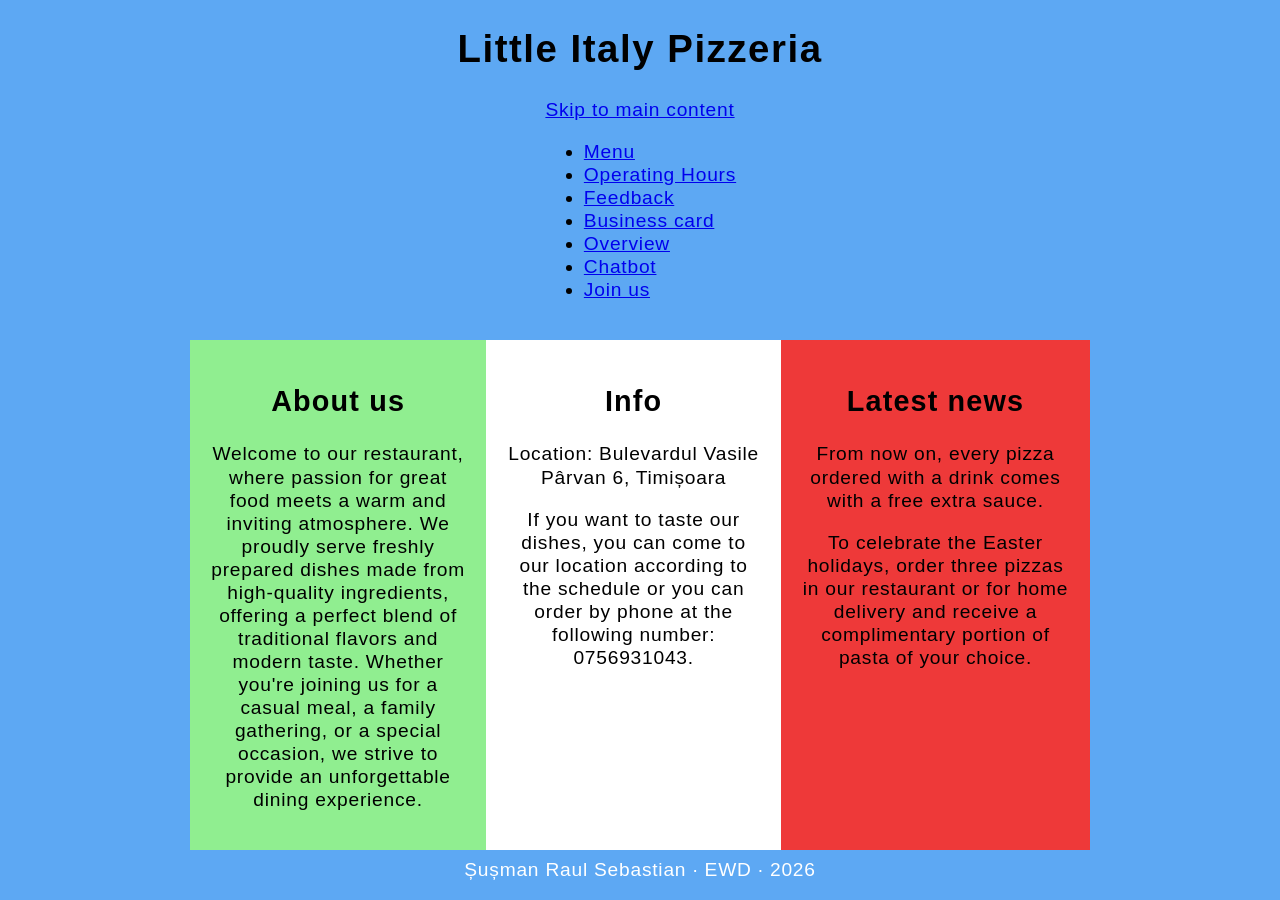
<file: index.html>
<!DOCTYPE html>
<html lang="en">
    <head>
        <meta charset="UTF-8">
        <meta name="viewport" content="width=device-width">
        <title>Little Italy Pizzeria</title>
        <link rel="stylesheet" href="style.css">
    </head>
    <body>
        <header>
            <h1>Little Italy Pizzeria</h1>
            <a href="#main-content" class="skip-link">Skip to main content</a>
        </header>
        <nav aria-label="Main navigation">
            <div class="links">
                <ul class="list">
                   <li><a href="menu.html">Menu</a></li>
                   <li><a href="program.html">Operating Hours</a></li>
                   <li><a href="feedback.html">Feedback</a></li>
                   <li><a href="card.html">Business card</a></li>
                   <li><a href="overview.html">Overview</a></li>
                   <li><a href="chatbot.html">Chatbot</a></li>
                   <li><a href="jobs.html">Join us</a></li>
                </ul>
            </div>
        </nav>
        <main id="main-content">
            <div class="container">
                <div class="st">
                    <h2>About us</h2>
                    <p>Welcome to our restaurant, where passion for great food meets a warm and inviting atmosphere. We proudly serve freshly prepared dishes made from high-quality ingredients, offering a perfect blend of traditional flavors and modern taste. Whether you're joining us for a casual meal, a family gathering, or a special occasion, we strive to provide an unforgettable dining experience.</p>
                </div>
                <div class="mij">
                    <h2>Info</h2>
                    <p>Location: Bulevardul Vasile Pârvan 6, Timișoara</p>
                    <p>If you want to taste our dishes, you can come to our location according to the schedule or you can order by phone at the following number: 0756931043.</p>
                </div>
                <div class="dr">
                    <h2>Latest news</h2>
                    <p>From now on, every pizza ordered with a drink comes with a free extra sauce.</p>
                    <p>To celebrate the Easter holidays, order three pizzas in our restaurant or for home delivery and receive a complimentary portion of pasta of your choice.</p>
                </div>
            </div>
        </main>
        <footer class="foot">
            <p>Șușman Raul Sebastian · EWD · 2026</p>
        </footer>
    </body>
</html>
</file>
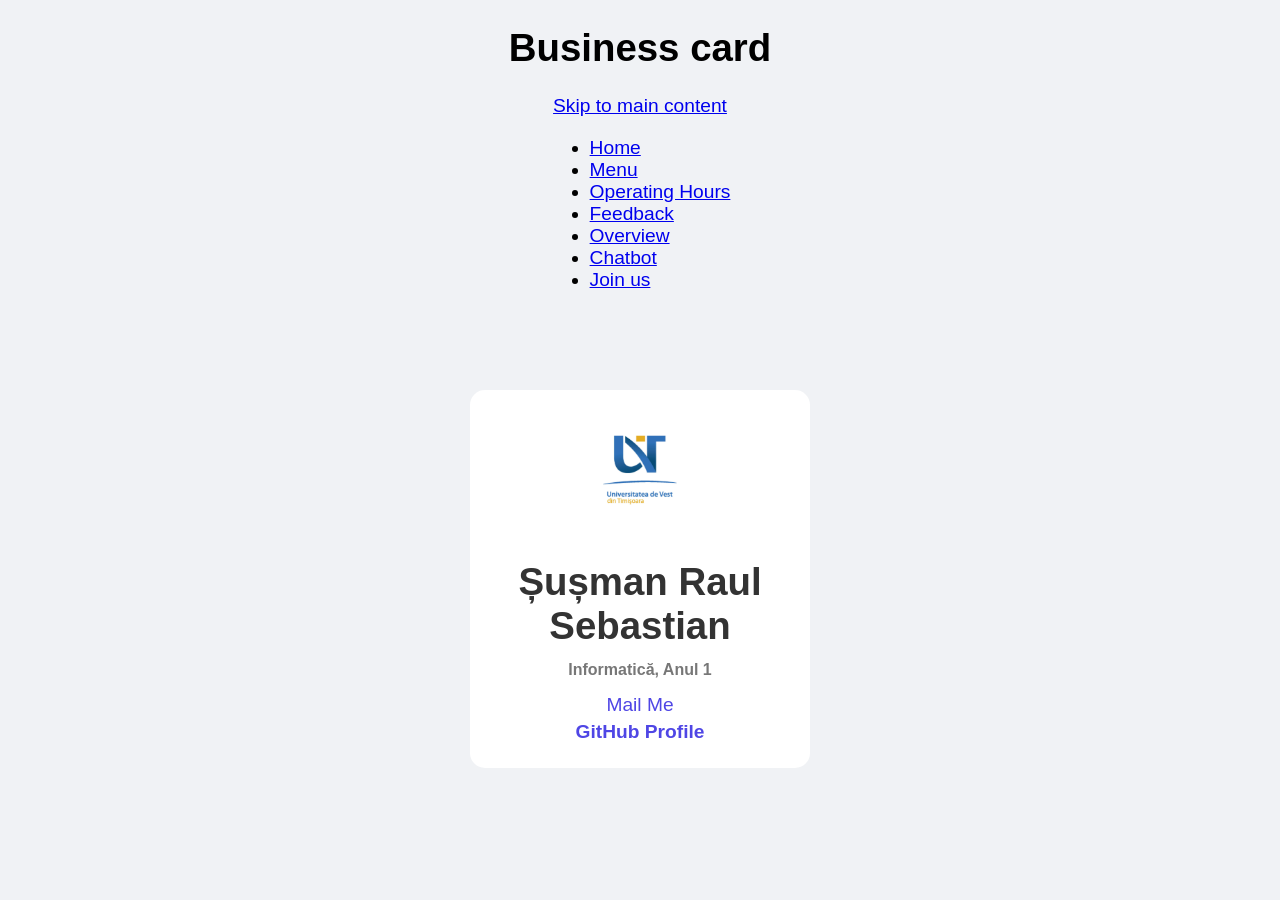
<file: card.html>
<!doctype html>
<html lang="en">
  <head>
    <meta charset="UTF-8">
    <meta name="viewport" content="width=device-width">
    <title>Business card</title>
    <link rel="stylesheet" href="card.css">
  </head>
  <body>
    <header>
      <h1>Business card</h1>
      <a href="#main-content" class="skip-link">Skip to main content</a>
    </header>
    <nav aria-label="Main navigation">
      <div class="links">
        <ul class="list">
          <li><a href="index.html">Home</a></li>
          <li><a href="menu.html">Menu</a></li>
          <li><a href="program.html">Operating Hours</a></li>
          <li><a href="feedback.html">Feedback</a></li>
          <li><a href="overview.html">Overview</a></li>
          <li><a href="chatbot.html">Chatbot</a></li>
          <li><a href="jobs.html">Join us</a></li>
        </ul>
      </div>
    </nav>
    <main id="main-content">
      <div id="card">
        <img src="logo-uvt-cerc.jpg" alt="University logo">

        <h1 class="name">Șușman Raul Sebastian</h1>
        <h2 class="subtitle">Informatică, Anul 1</h2>

        <a href="mailto:raul.susman06@e-uvt.ro" class="link">Mail Me</a>
        <a href="https://github.com/RaulSusman" class="link github">GitHub Profile</a>
      </div>
    </main>
  </body>
</html>
</file>
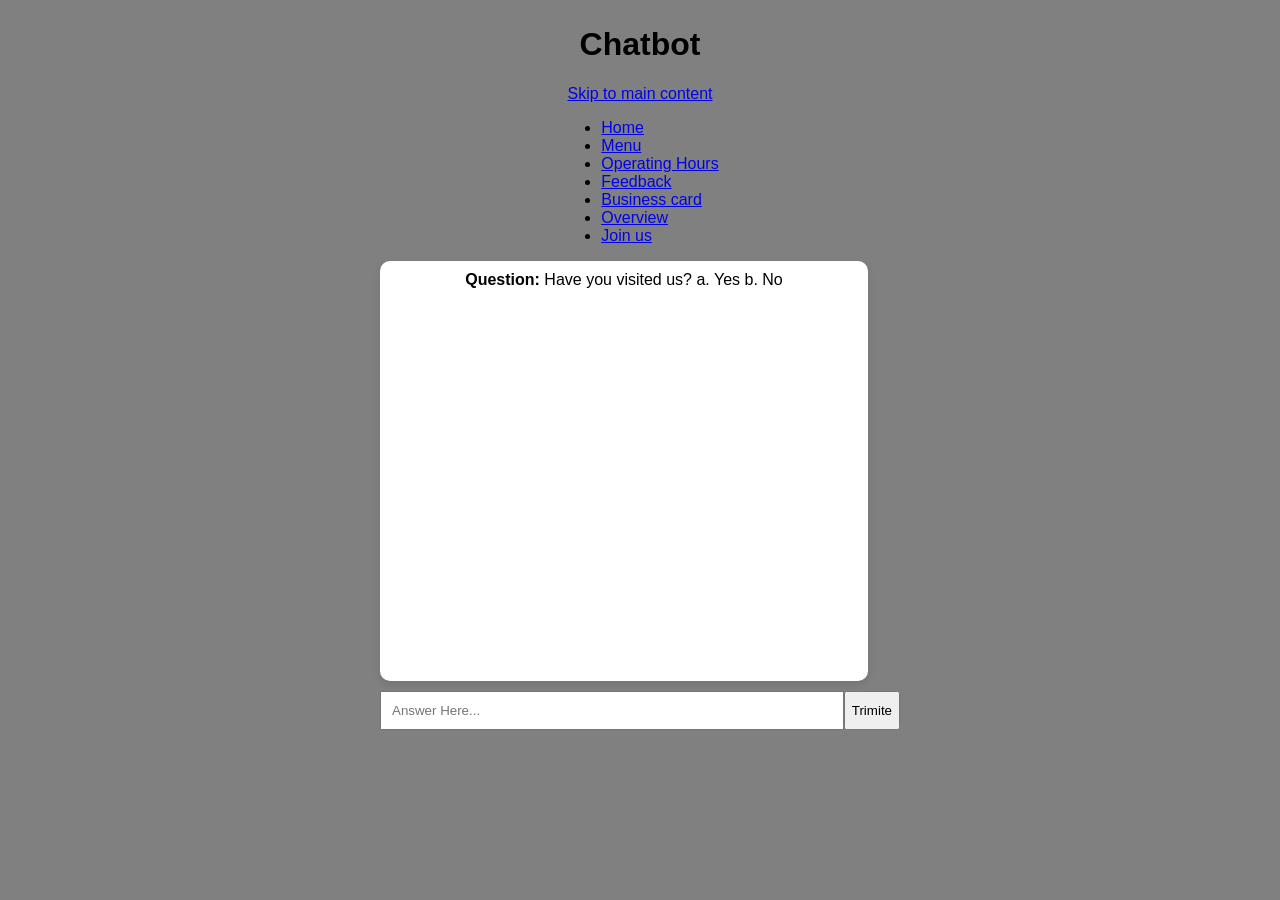
<file: chatbot.html>
<!DOCTYPE html>
<html lang="en">
<head>
    <meta charset="UTF-8">
    <meta name="viewport" content="width=device-width, initial-scale=1.0">
    <title>Chatbot</title>
    <link rel="stylesheet" href="chatbot.css">
</head>
<body>
    <header>
      <h1>Chatbot</h1>
      <a href="#main-content" class="skip-link">Skip to main content</a>
    </header>
    <nav aria-label="Main navigation">
    <div class="links">
        <ul class="list">
          <li><a href="index.html">Home</a></li>
          <li><a href="menu.html">Menu</a></li>
          <li><a href="program.html">Operating Hours</a></li>
          <li><a href="feedback.html">Feedback</a></li>
          <li><a href="card.html">Business card</a></li>
          <li><a href="overview.html">Overview</a></li>
          <li><a href="jobs.html">Join us</a></li>
        </ul>
    </div>
    </nav>
    <main id="main-content"> 
    <div class="parent">    
    <div class="chat-container" id="chat-container">
    </div>
    <form id="chat-form">
        <input type="text" id="user-input" placeholder="Answer Here...">
        <button type="submit">Trimite</button>
    </form>
    <script src="chatbot.js"></script>
    </div>
    </main>
</body>
</html>
</file>
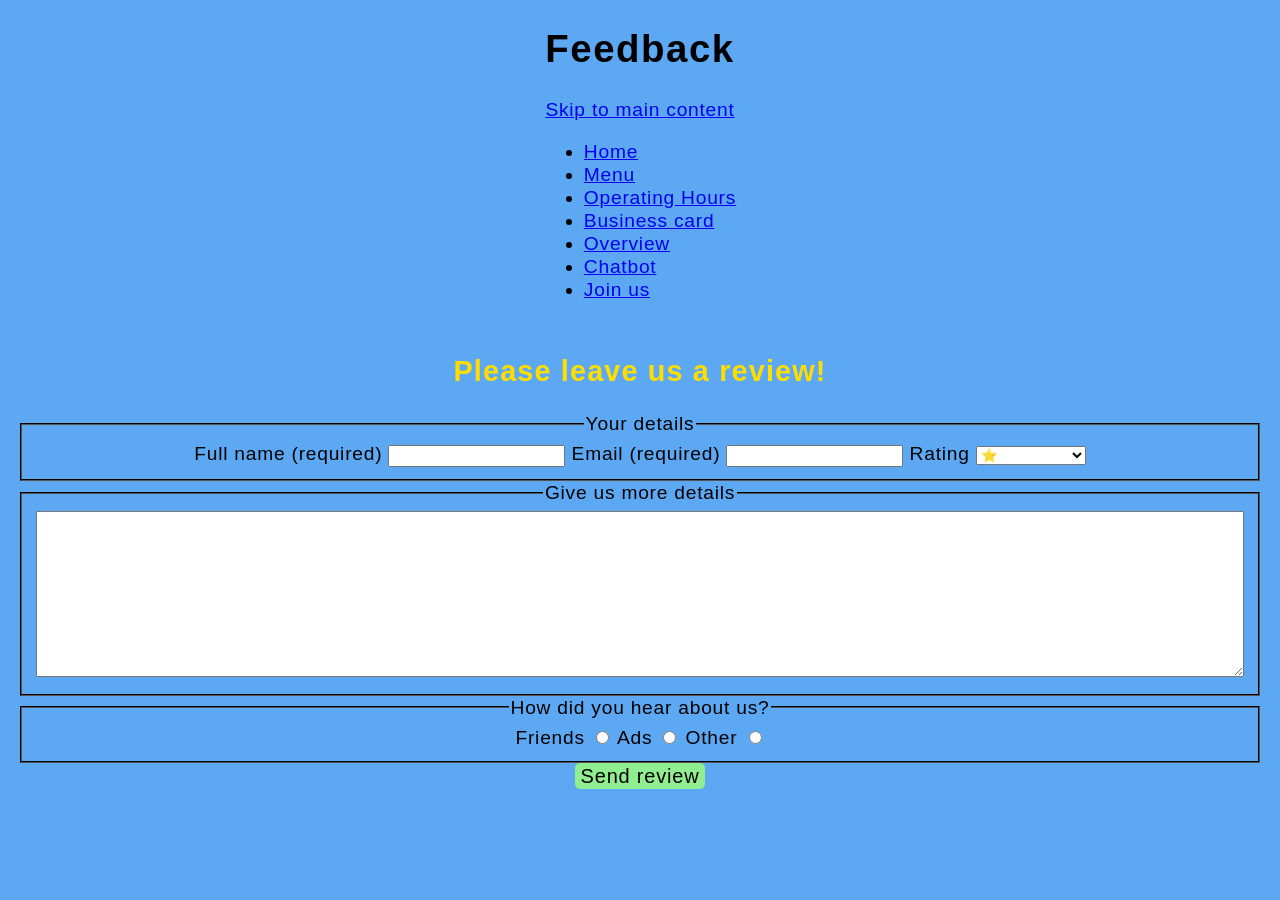
<file: feedback.html>
<!DOCTYPE html>
<html lang="en">
    <head>
        <meta charset="UTF-8">
        <meta name="viewport" content="width=device-width">
        <title>Feedback</title>
        <link rel="stylesheet" href="style.css">
        <style>
            h2{
                color: rgb(255, 221, 0);
            }
        </style>
    </head>
    <body>
        <header>
            <h1>Feedback</h1>
            <a href="#main-content" class="skip-link">Skip to main content</a>
        </header>
        <nav aria-label="Main navigation">
            <div class="links">
                <ul class="list">
                    <li><a href="index.html">Home</a></li>
                   <li><a href="menu.html">Menu</a></li>
                   <li><a href="program.html">Operating Hours</a></li>
                   <li><a href="card.html">Business card</a></li>
                   <li><a href="overview.html">Overview</a></li>
                   <li><a href="chatbot.html">Chatbot</a></li>
                   <li><a href="jobs.html">Join us</a></li>
                </ul>
            </div>
        </nav>
        <main id="main-content">
            <section>
                <h2>Please leave us a review!</h2>
                <form method="post" action="#" aria-label="Feedback form">
                    <fieldset>
                        <legend>Your details</legend>
                        <label for="name">Full name (required)</label>
                        <input type="text" id="name" name="name" required>
                        <label for="email">Email (required)</label>
                        <input type="email" id="email" name="email" required>
                        <label for="rating">Rating</label>
                        <select id="rating" name="rating">
                            <option value="1">⭐</option>
                            <option value="2">⭐⭐</option>
                            <option value="3">⭐⭐⭐</option>
                            <option value="4">⭐⭐⭐⭐</option>
                            <option value="5">⭐⭐⭐⭐⭐</option>
                        </select>
                    </fieldset>
                    <fieldset>
                        <legend>Give us more details</legend>
                        <textarea id="msg" name="message" rows="10" required></textarea>
                    </fieldset>
                    <fieldset>
                        <legend>How did you hear about us?</legend>
                        <label for="hear-friends">Friends</label>
                        <input type="radio" id="hear-friends" name="hear" value="friends">
                        <label for="hear-ads">Ads</label>
                        <input type="radio" id="hear-ads" name="hear" value="ads">
                        <label for="hear-other">Other</label>
                        <input type="radio" id="hear-other" name="hear" value="other">
                    </fieldset>
                    <button type="submit" style="background-color: lightgreen;">Send review</button>
                </form>
            </section>
        </main>
    </body>
</html>
</file>
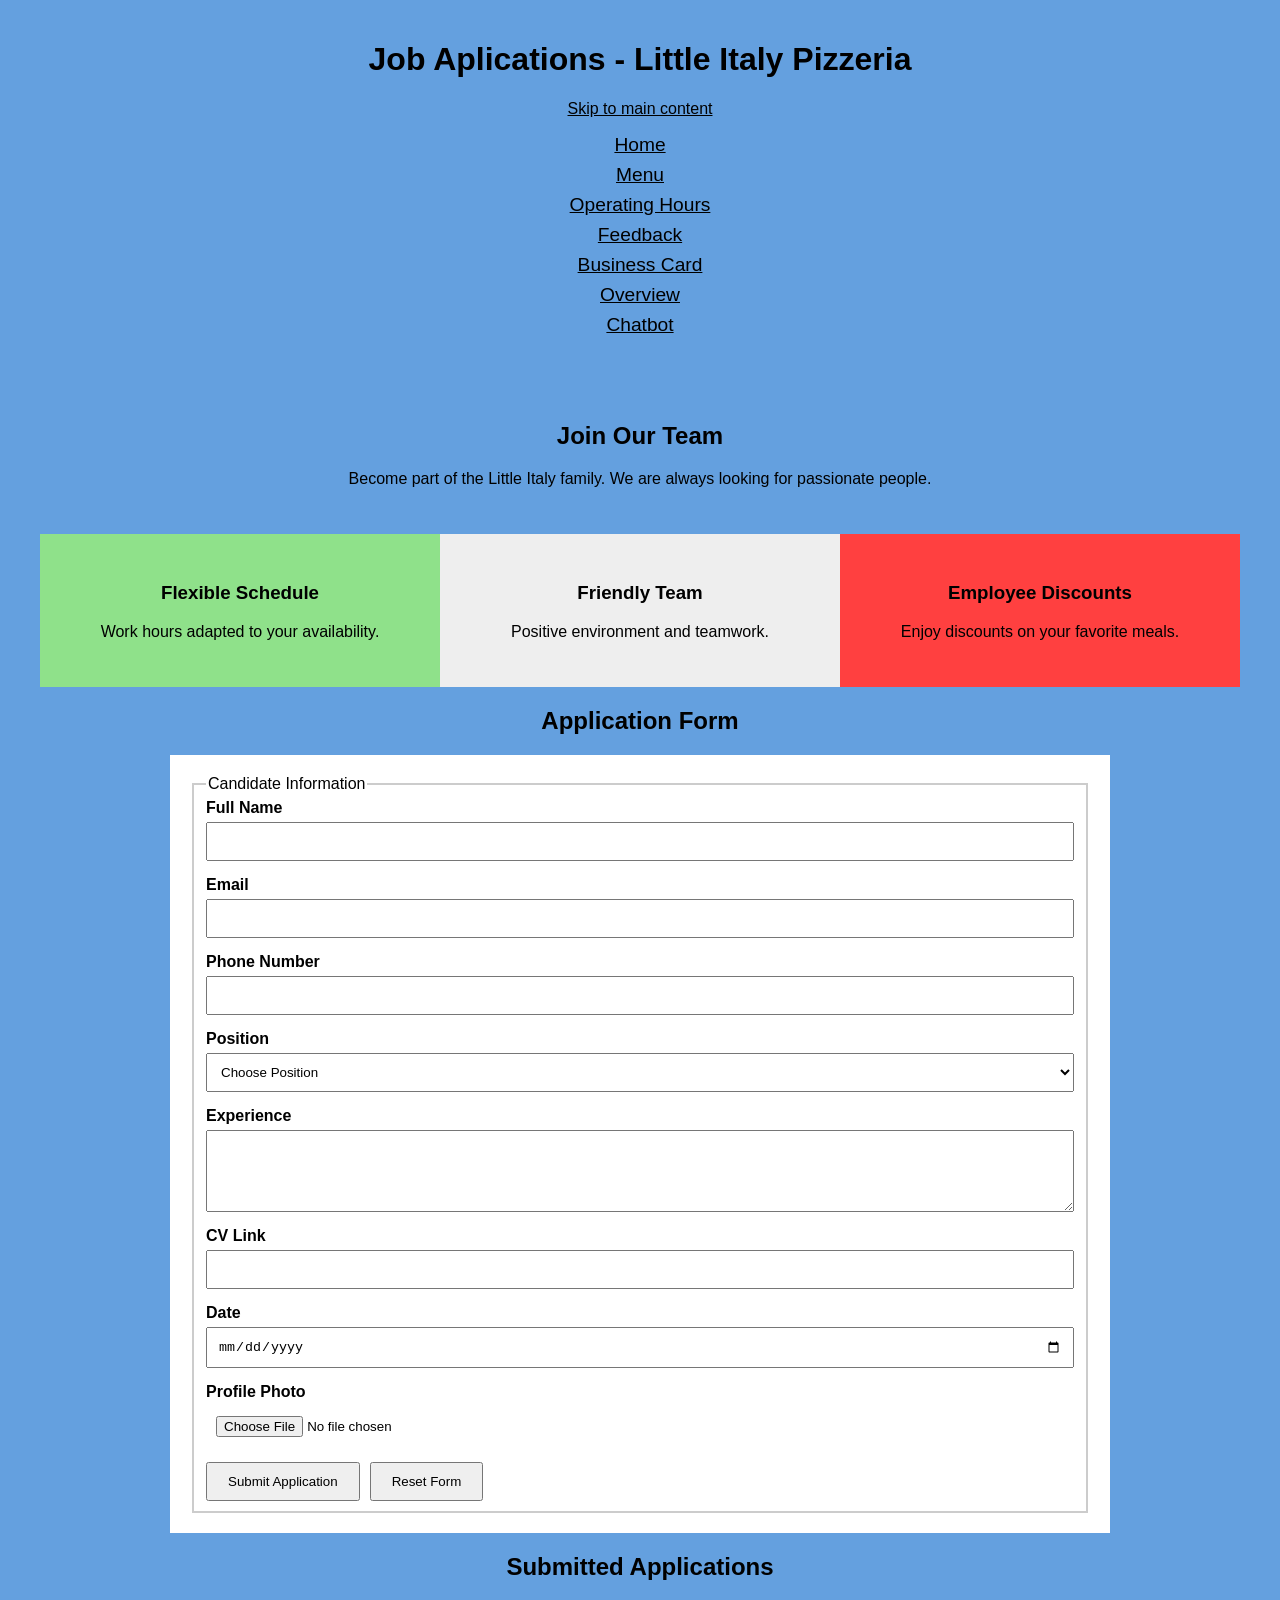
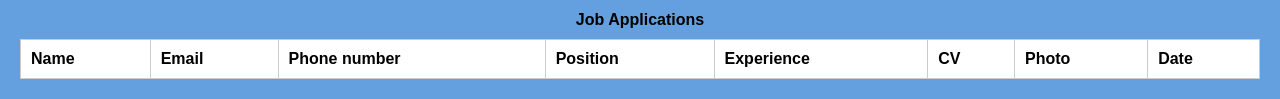
<file: jobs.html>
<!doctype html>
<html lang="en">
  <head>
    <meta charset="UTF-8" />
    <meta name="viewport" content="width=device-width, initial-scale=1.0" />
    <title>Job Aplications - Little Italy Pizzeria</title>

    <link rel="stylesheet" href="jobs.css" />
    <script src="jobs.js" defer></script>
  </head>
  <body>
    <header>
      <h1>Job Aplications - Little Italy Pizzeria</h1>
      <a class="skip-link" href="#main-content">Skip to main content</a>
      <nav>
        <ul>
          <li><a href="index.html">Home</a></li>
          <li><a href="menu.html">Menu</a></li>
          <li><a href="program.html">Operating Hours</a></li>
          <li><a href="feedback.html">Feedback</a></li>
          <li><a href="card.html">Business Card</a></li>
          <li><a href="overview.html">Overview</a></li>
          <li><a href="chatbot.html">Chatbot</a></li>
        </ul>
      </nav>
    </header>
    <main id="main-content">
      <section class="hero">
        <h2>Join Our Team</h2>
        <p>Become part of the Little Italy family. We are always looking for passionate people.</p>
      </section>
      <section class="benefits">
        <article class="card green">
          <h3>Flexible Schedule</h3>
          <p>Work hours adapted to your availability.</p>
        </article>

        <article class="card white">
          <h3>Friendly Team</h3>
          <p>Positive environment and teamwork.</p>
        </article>

        <article class="card red">
          <h3>Employee Discounts</h3>
          <p>Enjoy discounts on your favorite meals.</p>
        </article>
      </section>

      <section>
        <h2>Application Form</h2>

        <form id="applicationForm" novalidate>
          <fieldset>
            <legend>Candidate Information</legend>

            <div class="form-group">
              <label for="fullName">Full Name</label>

              <input type="text" id="fullName" name="fullName" />

              <span class="error" id="nameError"></span>
            </div>

            <div class="form-group">
              <label for="email">Email</label>

              <input type="email" id="email" name="email" />

              <span class="error" id="emailError"></span>
            </div>

            <div class="form-group">
              <label for="phone">Phone Number</label>

              <input type="tel" id="phone" name="phone" />

              <span class="error" id="phoneError"></span>
            </div>

            <div class="form-group">
              <label for="position">Position</label>

              <select id="position">
                <option value="">Choose Position</option>
                <option>Chef</option>
                <option>Waiter</option>
                <option>Delivery Driver</option>
                <option>Manager</option>
              </select>

              <span class="error" id="positionError"></span>
            </div>

            <div class="form-group">
              <label for="experience">Experience</label>

              <textarea id="experience" rows="4"></textarea>

              <span class="error" id="experienceError"></span>
            </div>

            <div class="form-group">
              <label for="cvLink">CV Link</label>

              <input type="url" id="cvLink" />

              <span class="error" id="cvError"></span>
            </div>

            <div class="form-group">
              <label for="availableDate">Date</label>

              <input type="date" id="availableDate" />

              <span class="error" id="dateError"></span>
            </div>

            <div class="form-group">
              <label for="photo">Profile Photo</label>

              <input type="file" id="photo" accept="image/*" />

              <span class="error" id="photoError"></span>
            </div>

            <div class="buttons">
              <button type="submit">Submit Application</button>

              <button type="reset">Reset Form</button>
            </div>
          </fieldset>
        </form>
      </section>

      <section>
        <h2>Submitted Applications</h2>

        <div class="table-wrapper">
          <table id="applicationsTable">
            <caption>Job Applications</caption>
            <thead>
              <tr>
                <th scope="col">Name</th>
                <th scope="col">Email</th>
                <th scope="col">Phone number</th>
                <th scope="col">Position</th>
                <th scope="col">Experience</th>
                <th scope="col">CV</th>
                <th scope="col">Photo</th>
                <th scope="col">Date</th>
              </tr>
            </thead>
            <tbody></tbody>
          </table>
        </div>
      </section>
    </main>
  </body>
</html>
</file>
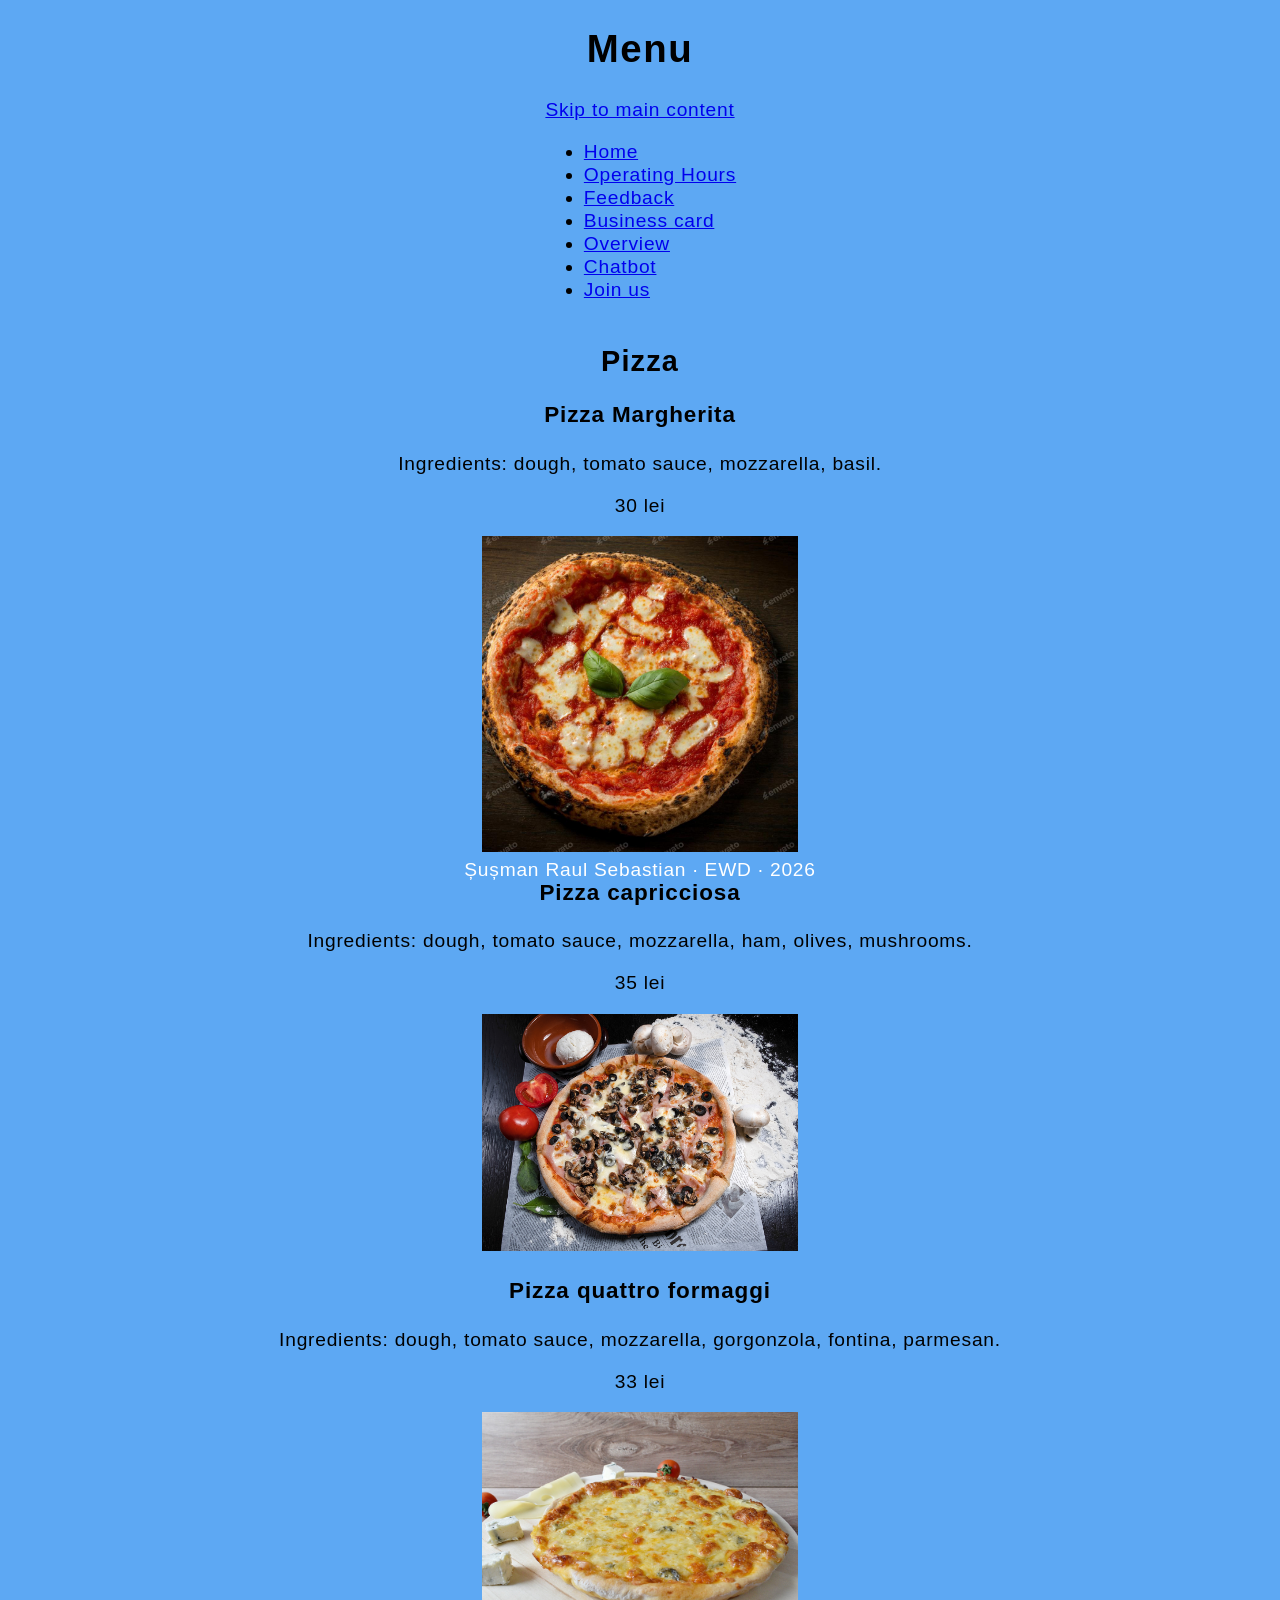
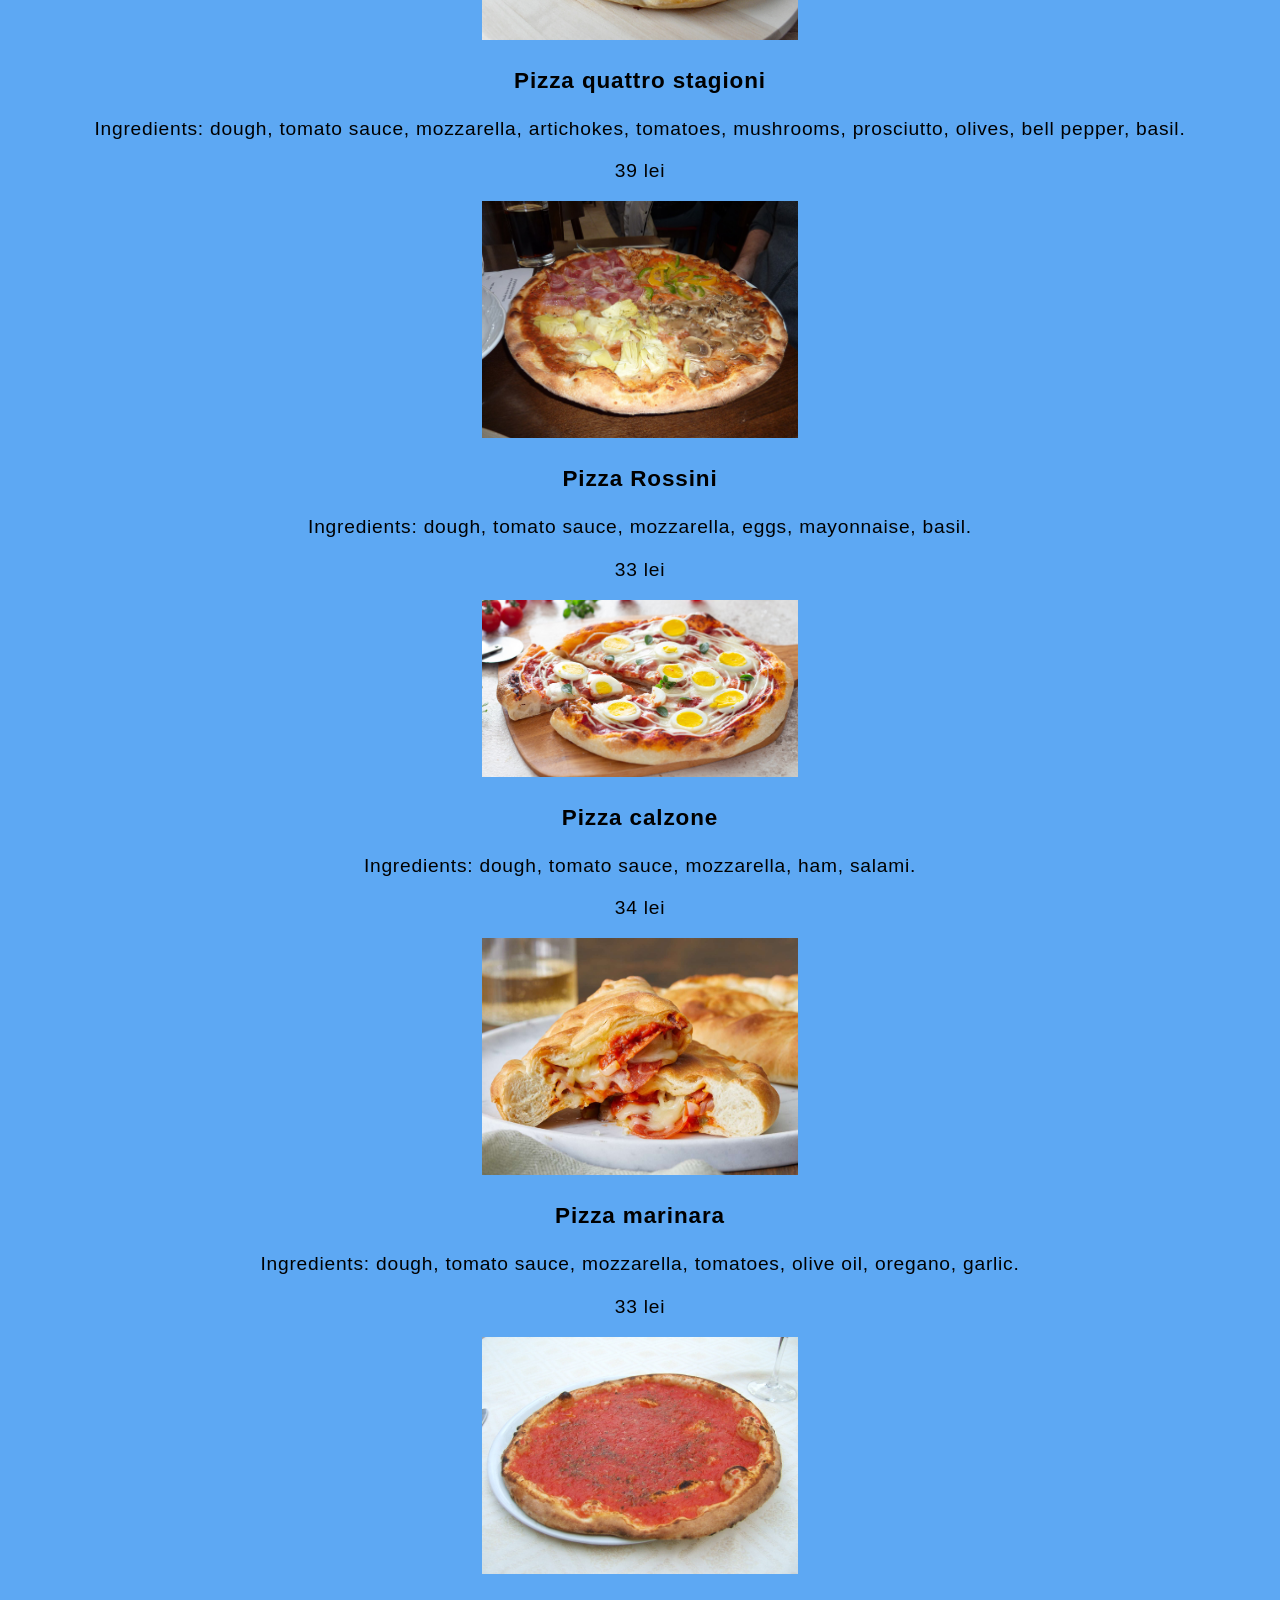
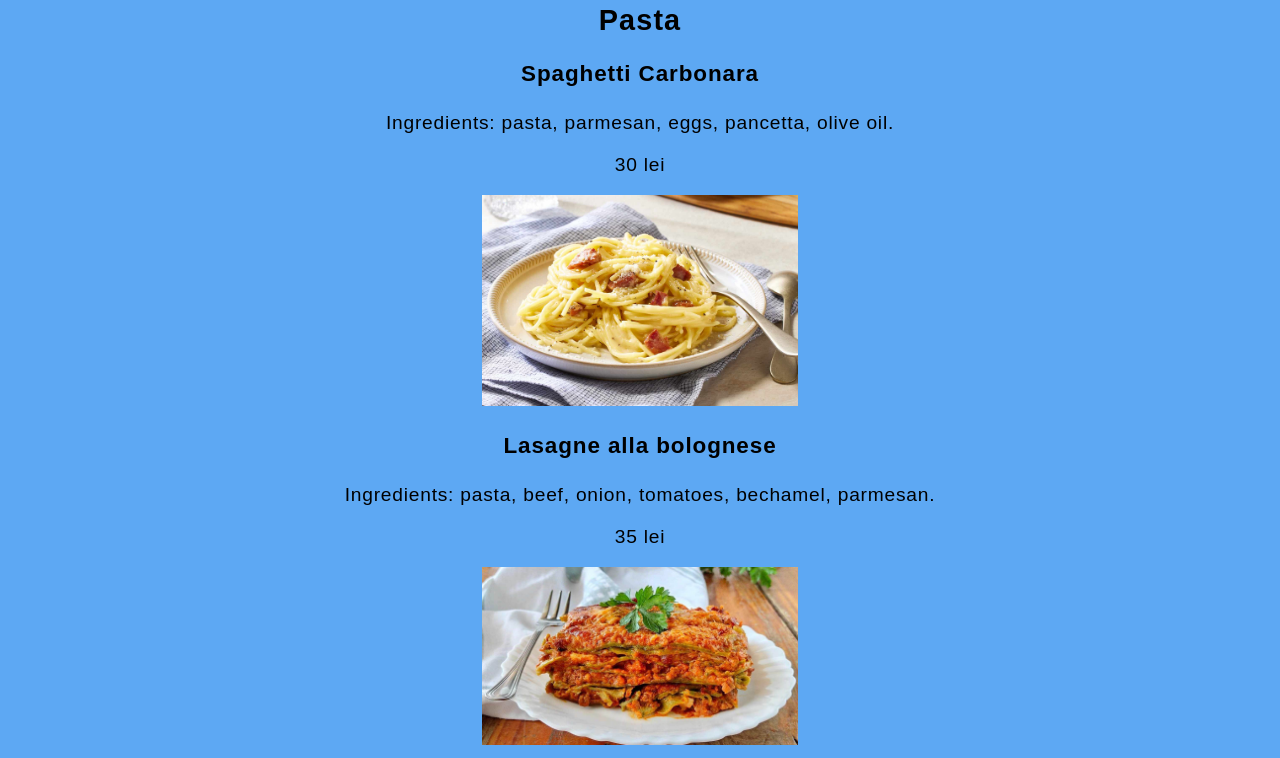
<file: menu.html>
<!DOCTYPE html>
<html lang="en">
    <head>
        <meta charset="UTF-8">
        <meta name="viewport" content="width=device-width">
        <title>Menu</title>
        <link rel="stylesheet" href="style.css">
    </head>
    <body>
        <header>
            <h1>Menu</h1>
            <a href="#main-content" class="skip-link">Skip to main content</a>
        </header>
        <nav aria-label="Main navigation">
            <div class="links">
                <ul class="list">
                   <li><a href="index.html">Home</a></li>
                   <li><a href="program.html">Operating Hours</a></li>
                   <li><a href="feedback.html">Feedback</a></li>
                   <li><a href="card.html">Business card</a></li>
                   <li><a href="overview.html">Overview</a></li>
                   <li><a href="chatbot.html">Chatbot</a></li>
                   <li><a href="jobs.html">Join us</a></li>
                </ul>
            </div>
        </nav>
        <main id="main-content">
            <h2>Pizza</h2>
            <div>
                <div>
                    <h3>Pizza Margherita</h3>
                    <p>Ingredients: dough, tomato sauce, mozzarella, basil.</p>
                    <p>30 lei</p>
                    <img src="pizza1.jpg" alt="A picture of this pizza.">
                </div>
                <div>
                    <h3>Pizza capricciosa</h3>
                    <p>Ingredients: dough, tomato sauce, mozzarella, ham, olives, mushrooms.</p>
                    <p>35 lei</p>
                    <img src="pizza2.jpg" alt="A picture of this pizza.">
                </div>
                <div>
                    <h3>Pizza quattro formaggi</h3>
                    <p>Ingredients: dough, tomato sauce, mozzarella, gorgonzola, fontina, parmesan.</p>
                    <p>33 lei</p>
                    <img src="pizza3.jpg" alt="A picture of this pizza.">
                </div>
                <div>
                    <h3>Pizza quattro stagioni</h3>
                    <p>Ingredients: dough, tomato sauce, mozzarella, artichokes, tomatoes, mushrooms, prosciutto, olives, bell pepper, basil.</p>
                    <p>39 lei</p>
                    <img src="pizza4.jpg" alt="A picture of this pizza.">
                </div>
                <div>
                    <h3>Pizza Rossini</h3>
                    <p>Ingredients: dough, tomato sauce, mozzarella, eggs, mayonnaise, basil.</p>
                    <p>33 lei</p>
                    <img src="pizza5.jpg" alt="A picture of this pizza.">
                </div>
                <div>
                    <h3>Pizza calzone</h3>
                    <p>Ingredients: dough, tomato sauce, mozzarella, ham, salami.</p>
                    <p>34 lei</p>
                    <img src="pizza6.jpg" alt="A picture of this pizza.">
                </div>
                <div>
                    <h3>Pizza marinara</h3>
                    <p>Ingredients: dough, tomato sauce, mozzarella, tomatoes, olive oil, oregano, garlic.</p>
                    <p>33 lei</p>
                    <img src="pizza7.jpg" alt="A picture of this pizza.">
                </div>
            </div>
            <h2>Pasta</h2>
            <div>
                <div>
                    <h3>Spaghetti Carbonara</h3>
                    <p>Ingredients: pasta, parmesan, eggs, pancetta, olive oil.</p>
                    <p>30 lei</p>
                    <img src="pasta1.jpg" alt="A picture of this pasta.">
                </div>
                <div>
                    <h3>Lasagne alla bolognese</h3>
                    <p>Ingredients: pasta, beef, onion, tomatoes, bechamel, parmesan.</p>
                    <p>35 lei</p>
                    <img src="pasta2.jpg" alt="A picture of this pasta.">
                </div>
            </div>
        </main>
        <footer class="foot">
            <p>Șușman Raul Sebastian · EWD · 2026</p>
        </footer>
    </body>
</html>
</file>
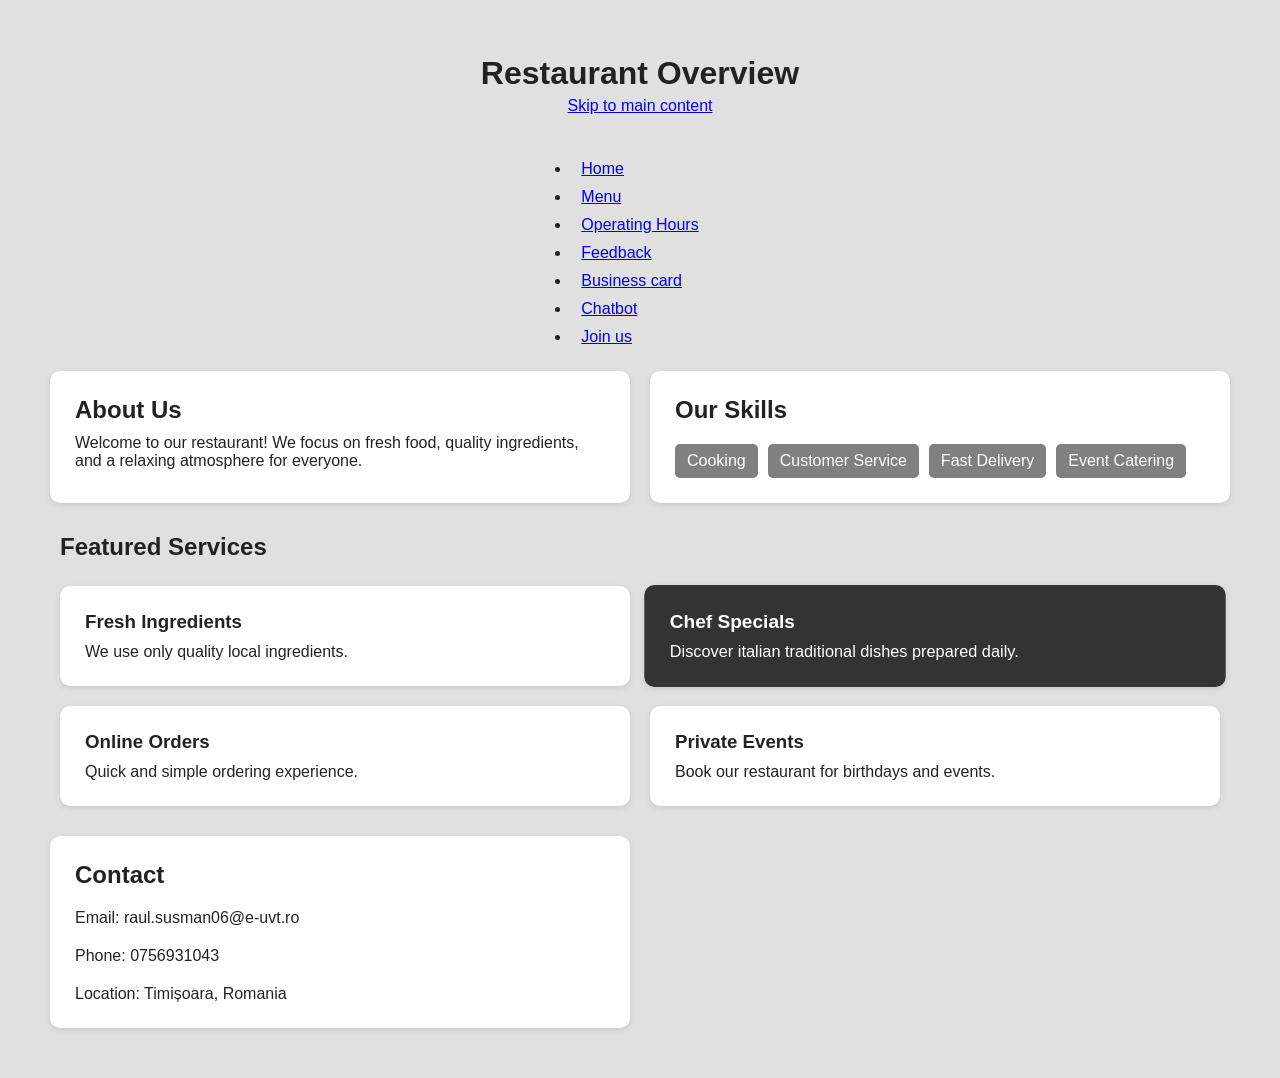
<file: overview.html>
<!DOCTYPE html>
<html lang="en">
    <head>
        <meta charset="UTF-8">
        <meta name="viewport" content="width=device-width">
        <title>Little Italy Pizzeria</title>
        <link rel="stylesheet" href="overview.css">
    </head>
    <body>
        <header>
            <h1>Restaurant Overview</h1>
            <a href="#main-content" class="skip-link">Skip to main content</a>
        </header>
        <nav aria-label="Main navigation">
            <div class="links">
                <ul class="list">
                    <li><a href="index.html">Home</a></li>
                   <li><a href="menu.html">Menu</a></li>
                   <li><a href="program.html">Operating Hours</a></li>
                   <li><a href="feedback.html">Feedback</a></li>
                   <li><a href="card.html">Business card</a></li>
                   <li><a href="chatbot.html">Chatbot</a></li>
                   <li><a href="jobs.html">Join us</a></li>
                </ul>
            </div>
        </nav>
<main class="grid-layout">

    <div class="profile card">
        <h2>About Us</h2>
        <p>
            Welcome to our restaurant! We focus on fresh food,
            quality ingredients, and a relaxing atmosphere for everyone.
        </p>
    </div>

    <div class="skills card">
        <h2>Our Skills</h2>

        <div class="skills-container">
            <div>Cooking</div>
            <div>Customer Service</div>
            <div>Fast Delivery</div>
            <div>Event Catering</div>
        </div>
    </div>

    <div class="projects">
        <h2>Featured Services</h2>

        <div class="card-container">

            <div class="card">
                <h3>Fresh Ingredients</h3>
                <p>We use only quality local ingredients.</p>
            </div>

            <div class="card special-card">
                <h3>Chef Specials</h3>
                <p>Discover italian traditional dishes prepared daily.</p>
            </div>

            <div class="card">
                <h3>Online Orders</h3>
                <p>Quick and simple ordering experience.</p>
            </div>

            <div class="card">
                <h3>Private Events</h3>
                <p>Book our restaurant for birthdays and events.</p>
            </div>

        </div>
    </div>

    <div class="contact card">
        <h2>Contact</h2>

        <p>Email: raul.susman06@e-uvt.ro</p>
        <p>Phone: 0756931043</p>
        <p>Location: Timișoara, Romania</p>
    </div>

</main>

</body>
</html>
</file>
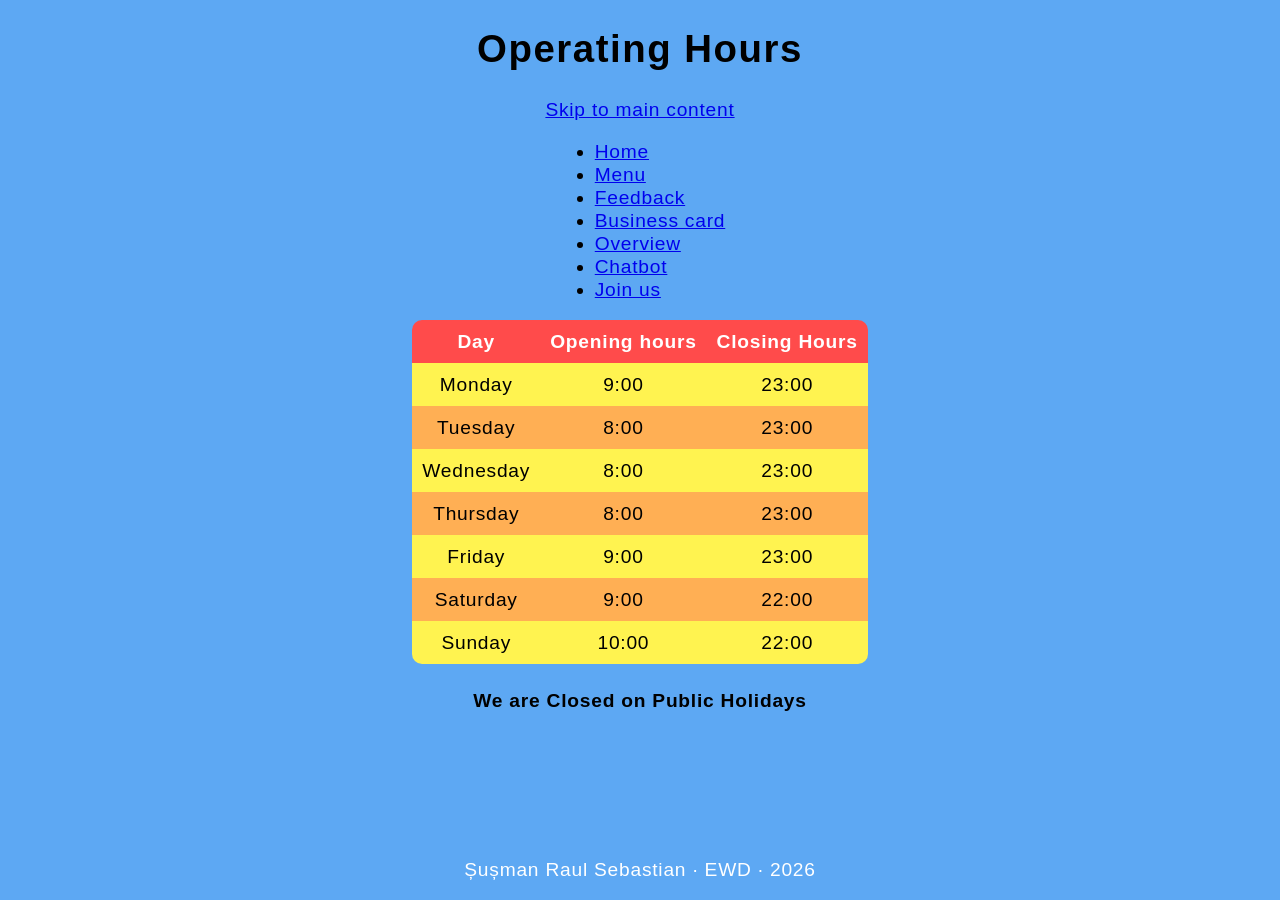
<file: program.html>
<!DOCTYPE html>
<html lang="en">
    <head>
        <meta charset="UTF-8">
        <meta name="viewport" content="width=device-width">
        <title>Operating Hours</title>
        <link rel="stylesheet" href="style.css">
    </head>
    <body>
        <header>
            <h1>Operating Hours</h1>
            <a href="#main-content" class="skip-link">Skip to main content</a>
        </header>
        <nav aria-label="Main navigation">
            <div class="links">
                <ul class="list">
                    <li><a href="index.html">Home</a></li>
                   <li><a href="menu.html">Menu</a></li>
                   <li><a href="feedback.html">Feedback</a></li>
                   <li><a href="card.html">Business card</a></li>
                   <li><a href="overview.html">Overview</a></li>
                   <li><a href="chatbot.html">Chatbot</a></li>
                   <li><a href="jobs.html">Join us</a></li>
                </ul>
            </div>
        </nav>
        <main id="main-content">
            <div class="tb">
                <table class="table">
                    <thead>
                        <tr>
                            <th scope="col">Day</th>
                            <th scope="col">Opening hours</th>
                            <th scope="col">Closing Hours</th>
                        </tr>
                    </thead>
                    <tbody>
                        <tr>
                            <td>Monday</td>
                            <td>9:00</td>
                            <td>23:00</td>
                        </tr>
                        <tr>
                            <td>Tuesday</td>
                            <td>8:00</td>
                            <td>23:00</td>
                        </tr>
                        <tr>
                            <td>Wednesday</td>
                            <td>8:00</td>
                            <td>23:00</td>
                        </tr>
                        <tr>
                            <td>Thursday</td>
                            <td>8:00</td>
                            <td>23:00</td>
                        </tr>
                        <tr>
                            <td>Friday</td>
                            <td>9:00</td>
                            <td>23:00</td>
                        </tr>
                        <tr>
                            <td>Saturday</td>
                            <td>9:00</td>
                            <td>22:00</td>
                        </tr>
                        <tr>
                            <td>Sunday</td>
                            <td>10:00</td>
                            <td>22:00</td>
                        </tr>
                    </tbody>
                </table>
            </div>
            <p><strong>We are Closed on Public Holidays</strong></p>
        </main>
        <footer class="foot">
            <p>Șușman Raul Sebastian · EWD · 2026</p>
        </footer>
    </body>
</html>
</file>
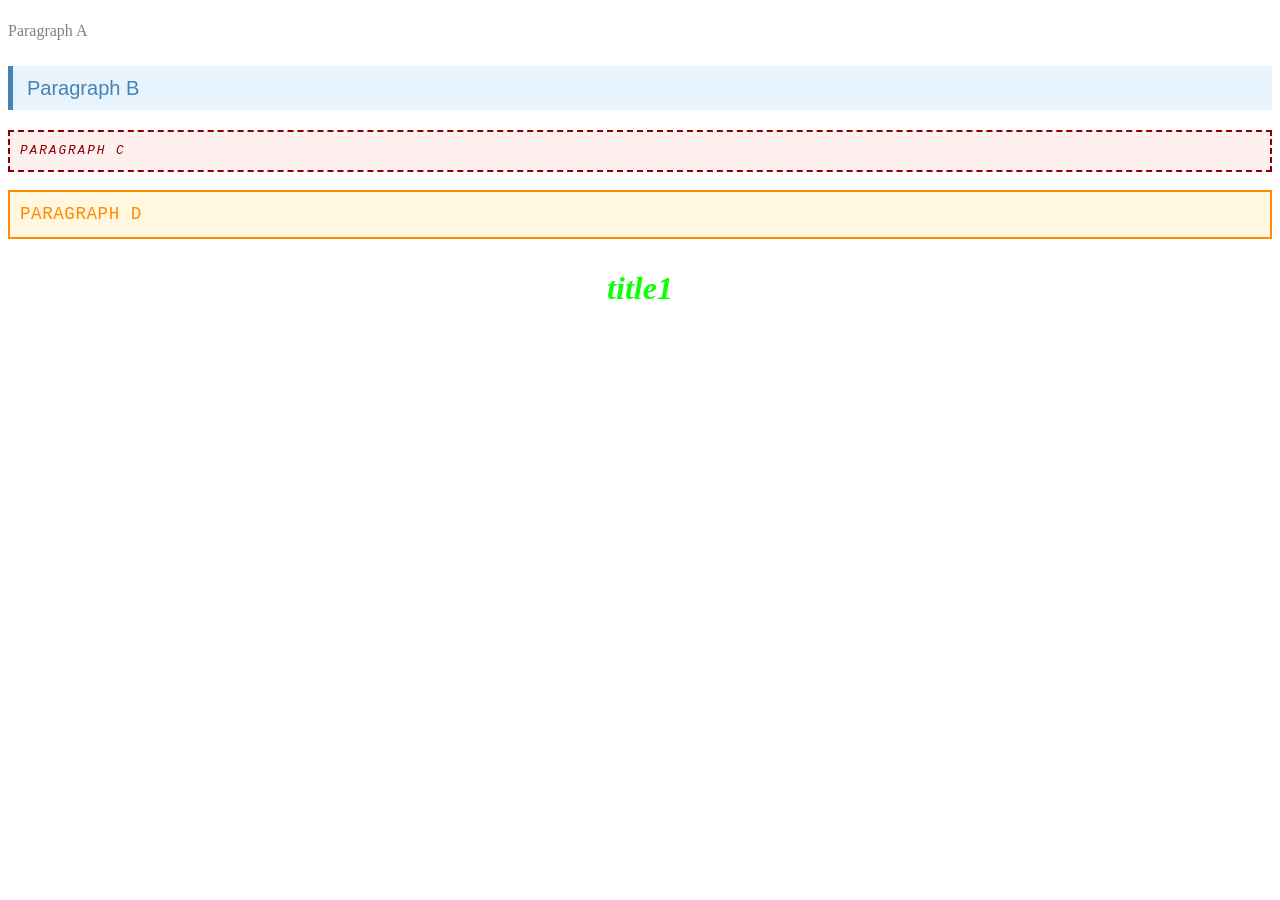
<file: specificity.html>
<!DOCTYPE html>
<html lang="en">
<head>
    <meta charset="UTF-8">
    <title>Specificity Game</title>
    <link rel="stylesheet" href="style1.css">
    <style>
        p {
            color: gray;
            font-size: 1rem;
            font-family: Georgia, serif;
            line-height: 1.4;
            padding: 4px 0;
        }

        .info {
            color: steelblue;
            font-size: 1.25rem;
            background-color: #e8f4fd;
            padding: 8px 14px;
            border-left: 5px solid steelblue;
            font-family: Arial, sans-serif;
        }

        #warning {
            color: darkred;
            font-size: 0.8rem;
            font-style: italic;
            text-transform: uppercase;
            letter-spacing: 0.15em;
            border: 2px dashed darkred;
            padding: 10px;
            background-color: #fff0f0;
            font-family: 'Courier New', monospace;
        }

        #warning.info {
            color: darkorange;
            background-color: #fff7e0;
            border: 2px solid darkorange;
            font-size: 1.1rem;
            font-style: normal;
            letter-spacing: 0.03em;
        }
        h1{
            color:rgb(15, 255, 7);
        }
    </style>
</head>
<body>

    <p>Paragraph A</p>

    <p class="info">Paragraph B</p>

    <p id="warning">Paragraph C</p>

    <p class="info" id="warning">Paragraph D</p>

    <h1>title1</h1>
</body>
</html>
</file>
<file: style.css>
*{
    box-sizing: border-box;
    line-height: 1.2;
    letter-spacing: 0.04em;
}

body{
    background-color: rgb(93, 168, 243);
    text-align: center;
    font-size: larger;
    font-family: Arial, Helvetica, sans-serif;
}

.container{
    max-width: 900px;
    margin: 20px auto;
    background: white;
    display: grid;
    grid-template-columns: auto auto auto auto;
}

.st{
    background: lightgreen;
    padding: 20px;
}

.mij{
    background: white;
    padding: 20px;
}

.dr{
    background: rgb(238, 57, 57);
    padding: 20px;
}

.links{
    text-align: center;
}

.list{
    display: inline-block;
    text-align: left;
}

.tb{
    display: inline-block;
}

.foot{
    position: fixed;
    color: white;
    left: 0;
    bottom: 0;
    width: 100%;
    text-align: center;
}

table thead{
    background-color: rgb(255, 75, 75);
    color: white;
}

table tbody{
    background-color: rgb(255, 243, 80);
    color: #000000;
}

tbody tr:nth-child(even) {
    background-color: #ffaf54;
}

table td, th{
    padding: 10px;
}

.table{
    border-collapse: separate;
    border-spacing: 0;
    border-radius: 10px;
    border: 0;
    overflow: hidden;
}

textarea{
    width: 100%;
}

fieldset{
    border-color: #000000;
}

section{
    line-height: 1.5;
    padding: 10px;
}

button{
    font-size: 20px;
    background-color: white;
    border: none;
    border-radius: 5px;
}

img{
    width: 25%;
    height: 25%;
}
</file>
<file: card.css>
body {
  background-color: #f0f2f5;
  font-family: Arial, sans-serif;
  text-align: center;
  font-size: larger;
}

img {
  width: 120px;
  height: 120px;
  border-radius: 50%;
  margin-bottom: 15px;
}

#card {
  width: 300px;
  margin: 80px auto;
  padding: 20px;
  text-align: center;
  background-color: white;
  border-radius: 15px;
}

.name {
  margin: 10px 0;
  color: #333;
}

.subtitle {
  margin-bottom: 15px;
  color: #777;
  font-size: 16px;
}

.link {
  display: block;
  text-decoration: none;
  color: #4f46e5;
  margin: 5px 0;
}

.github {
  font-weight: bold;
}

a:hover {
  text-decoration: underline;
}

.links{
    text-align: center;
}

.list{
    display: inline-block;
    text-align: left;
}
</file>
<file: chatbot.css>
body {
    background-color: gray;
    height: 50%;
    margin: 5px;
    font-family: Arial, sans-serif;
    text-align: center;
    display: flex;
    justify-content: center;
    align-items: center;
    flex-direction: column;
}

.parent{
    display: inline;
    flex-direction: column;
    align-items: center;
    width: 100%;
}

#user-input {
    flex: 1;
    padding: 10px;
}

.chat-container {
    width: 500px;
    max-width: 90%;
    height: 400px;
    padding: 10px;
    background-color: white;
    border-radius: 10px;
    box-shadow: 0 4px 8px rgba(0,0,0,0.1);
    overflow-y: auto;
    margin-bottom: 10px;
}

.message {
    margin-bottom: 10px;
}

#chat-form {
    display: flex;
}

.links{
    text-align: center;
}

.list{
    display: inline-block;
    text-align: left;
}
</file>
<file: jobs.css>
body{
    margin:0;
    font-family:Arial,sans-serif;
    background:#64a0df;
    color:black;
}

h2{
    text-align: center;
}

header{
    text-align:center;
    padding:20px;
}
nav ul{
    list-style:none;
    padding:0;
}

nav li{
    margin:8px 0;
}

nav a{
    color:rgb(0, 0, 0);
    font-size:1.2rem;
}

.skip-link{
    text-align: center;
    color:rgb(0, 0, 0);
}

.hero{
    text-align:center;
    padding:30px;
}

.benefits{
    display:grid;
    grid-template-columns:repeat(3,1fr);
    max-width:1200px;
    margin:auto;
}

.card{
    padding:30px;
    text-align:center;
}

.green{
    background:#8fe18a;
}

.white{
    background:#eeeeee;
}

.red{
    background:#ff4040;
}

form{
    max-width:900px;
    margin:auto;
    background:white;
    padding:20px;
}

fieldset{
    border:2px solid #ccc;
}

.form-group{
    display:flex;
    flex-direction:column;
    margin-bottom:15px;
}

label{
    font-weight:bold;
    margin-bottom:5px;
}

input, textarea, select{
    padding:10px;
}

.error{
    color:red;
    font-size:0.9rem;
}

.buttons{
    display:flex;
    gap:10px;
}

button{
    padding:10px 20px;
    cursor:pointer;
}

.table-wrapper{
    overflow-x:auto;
    margin:20px;
}

table{
    width:100%;
    border-collapse:collapse;
    background:white;
}

th,
td{
    border:1px solid #ccc;
    padding:10px;
    text-align:left;
}

caption{
    font-weight:bold;
    padding:10px;
}

img{
    max-width:80px;
}

:focus-visible{
    outline:3px solid orange;
}

footer{
    text-align:center;
    padding:20px;
}

@media(max-width:768px){

.benefits{
    grid-template-columns:1fr;
}

.buttons{
    flex-direction:column;
}

}
</file>
<file: overview.css>
* {
    margin: 0;
    padding: 5px;
    box-sizing: border-box;
}

body {
    font-family: Arial, sans-serif;
    background-color: #e0e0e0;
    color: #222;
    padding: 20px;
}

header {
    text-align: center;
    margin-bottom: 20px;
}

.grid-layout {
    display: grid;
    grid-template-columns: 1fr;
    gap: 20px;
}

.card {
    background-color: white;
    padding: 20px;
    border-radius: 10px;

    box-shadow: 0 2px 6px rgba(0,0,0,0.1);
}

.skills-container {
    display: flex;
    flex-wrap: wrap;
    gap: 10px;
    margin-top: 10px;
}

.skills-container div {
    background-color: gray;
    color: white;
    padding: 8px 12px;
    border-radius: 5px;
}

.card-container {
    display: grid;
    grid-template-columns: 1fr;
    gap: 20px;
    margin-top: 15px;
}

.special-card {
    background-color: #333;
    color: white;
    transform: scale(1.02);
}

.contact p {
    margin-top: 10px;
}

@media (min-width: 768px) {

    .grid-layout {
        grid-template-columns: 1fr 1fr;
    }

    .projects {
        grid-column: span 2;
    }

    .card-container {
        grid-template-columns: repeat(2, 1fr);
    }

    body {
        padding: 40px;
    }
}

.links{
    text-align: center;
}

.list{
    display: inline-block;
    text-align: left;
}
</file>
<file: style1.css>
h1 {
    font-size: 2rem;
    color: rgb(34, 34, 236);
    text-align: center;
    font-style: italic;
    padding: 10px;
}
</file>
